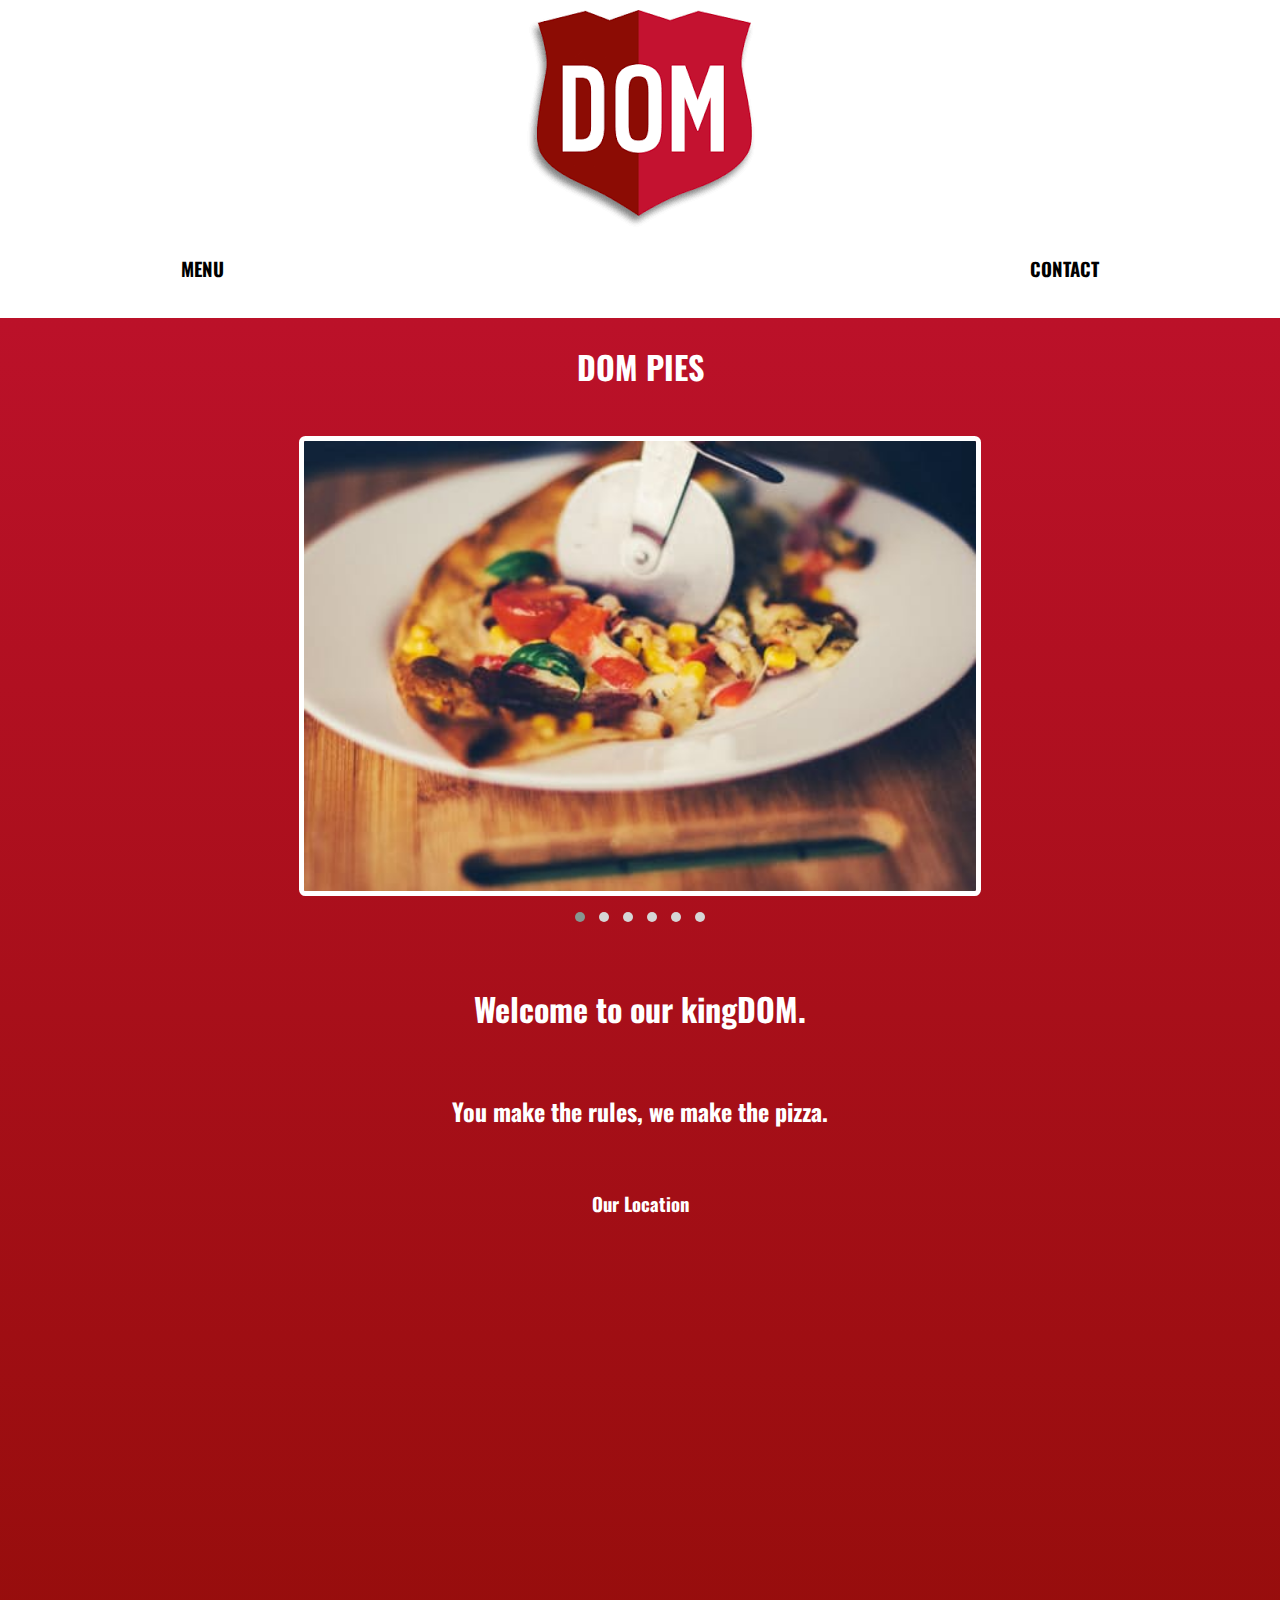
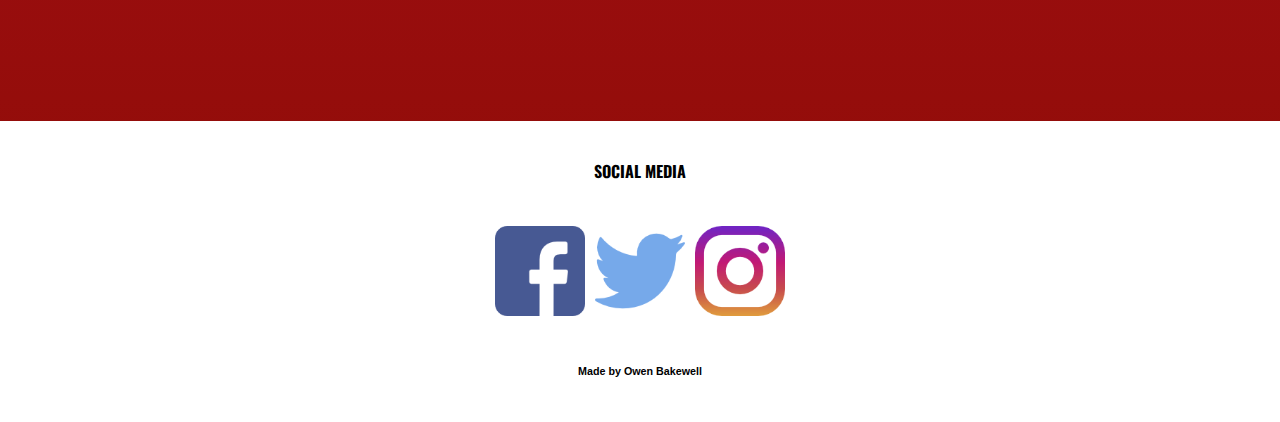
<file: index.html>
<!DOCTYPE html>

<html lang="en">
<head>
  <!-- metadata -->
  <meta charset="utf-8">
  <meta name="viewport" content="width=device-width, initial-scale=1">

  <!-- page title -->
  <title>DOM PIES</title>

  <!-- styles -->
  <link rel="stylesheet" href="css/normalize.css">
  <link rel="stylesheet" href="css/odin-0.6.0.css">
  <link rel="stylesheet" href="css/main.css">
  <link rel="stylesheet" href="css/owl.carousel.min.css">
  <link rel="stylesheet" href="css/owl.theme.default.min.css">
  <link href="https://fonts.googleapis.com/css?family=Oswald" rel="stylesheet">
  <link rel="shortcut icon" href="img/favicon.ico" type="image/x-icon">
<link rel="icon" href="img/favicon.ico" type="image/x-icon">


</head>

<body>

  <!-- start making your grid here -->
  <header>
    <div class="container-lg">
    <div class="col-sm-12 center-horizontal center-vertical">
      <img src="img/imgres.png" alt="DOM LOGO">
      </div>

      <div class="row">
      <div class="col-xs-6 push-left">
        <h3><a href="menu.html">MENU</a></h3>
      </div>
      <div class="col-xs-6 push-right">
          <h3><a href="contact.html">CONTACT</a></h3>
    </div>
  </div>
  </div>
</header>

<main>
  <div class="row">
    <div class="col-sm-12">
      <h1 class="text-center">DOM PIES</h1>
    </div>

    <div class="container-md">
    <div class="row">
      <div class="col-sm-12">
        <div class="owl-carousel">
          <div class="item"><img class="rounded" src="img/food-pizza-slice-fast-food.jpg" alt="dummy image"></div>
          <div class="item"><img class="rounded" src="img/food-pizza-box-chalkboard.jpg" alt="dummy image"></div>
          <div class="item"><img class="rounded" src="img/IS09AL9TU.jpg" alt="dummy image"></div>
          <div class="item"><img class="rounded" src="img/IS09AQ56S.jpg" alt="dummy image"></div>
          <div class="item"><img class="rounded" src="img/vegetables-italian-pizza-restaurant.jpg" alt="dummy image"></div>
          <div class="item"><img class="rounded" src="img/IS09AR3HV.jpg" alt="dummy image"></div>
        </div>
      </div>
    </div>
  </div>

  <div class="row">
    <div class="col-sm-12">
      <h1 class="text-center">Welcome to our kingDOM.</h1>
    </div>
      <div class="container-lg">
    <div class="row">
      <div class="col-sm-12">
        <h2 class="text-center">You make the rules, we make the pizza.</h2>
      </div>
      <div class="row">
        <div class="col-sm-12">
          <h3 class="text-center">Our Location</h3>

        </div><iframe src="https://www.google.com/maps/embed?pb=!1m14!1m8!1m3!1d13290.871019509628!2d-112.184954!3d33.612627!3m2!1i1024!2i768!4f13.1!3m3!1m2!1s0x0%3A0xe28fb4129ed7580a!2sSmashburger!5e0!3m2!1sen!2sus!4v1480705459864" width="600" height="450" frameborder="0" style="border:0" allowfullscreen></iframe>
        </div>
          </div>
</main>

<footer>
  <div class="row">
    <div class="col-sm-12 center-horizontal center-vertical">
      <h4>SOCIAL MEDIA</h4>
    </div>

    <div class="col-sm-12 center-horizontal center-vertical">
      <img src="img/facebook.png" class="social">
      <img src="img/twitter.png" class="social">
      <img src="img/instagram.png" class="social">
    </div>
  </div>
  <div class="row">
  <div class="col-sm-12 center-horizontal center-vertical">
    <h6>Made by Owen Bakewell</h6>

  </div>
  </div>
</footer>

  <!-- include any javascript below this line -->
  <script src="js/jquery-2.1.4.min.js"></script>
  <script src="js/owl.carousel.min.js"></script>

  <script>
  $(document).ready(function() {
    $('.owl-carousel').owlCarousel({
        autoplay: true,
        autoplayTimeout: 4000,
        autoplayHoverPause: true,
        items : 1,
        loop : true,
        margin : 10,
        nav : false,
        dots: true
    })
   })
  </script>


</body>
</html>
</file>
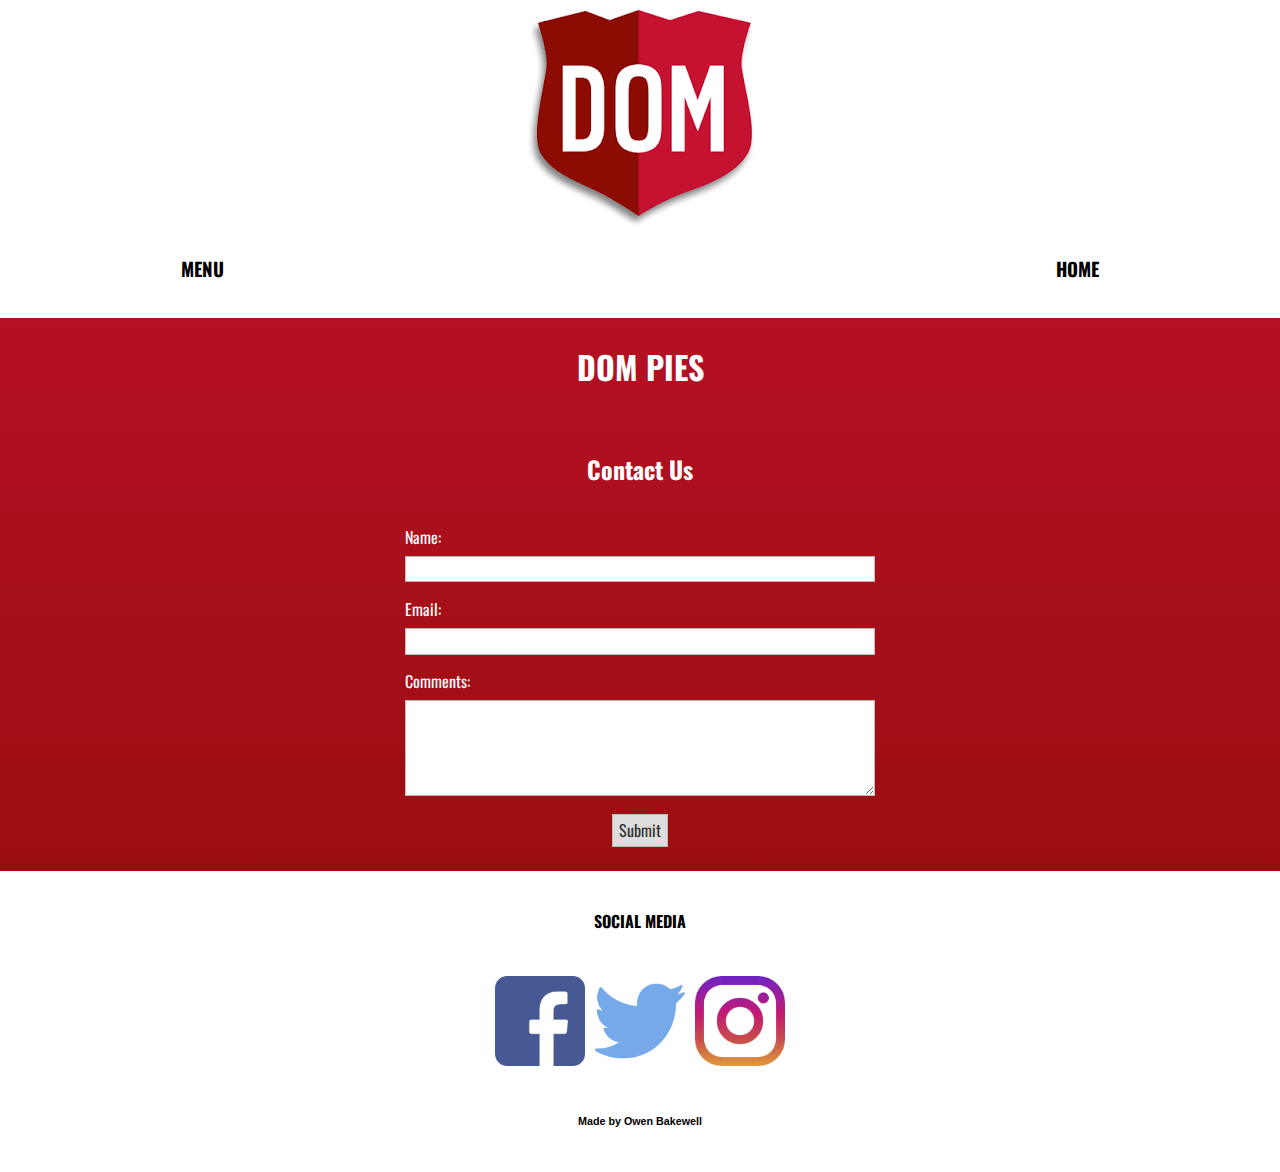
<file: contact.html>
<!DOCTYPE html>

<html lang="en">
<head>
  <!-- metadata -->
  <meta charset="utf-8">
  <meta name="viewport" content="width=device-width, initial-scale=1">

  <!-- page title -->
  <title>DOM PIES</title>

  <!-- styles -->
  <link rel="stylesheet" href="css/normalize.css">
  <link rel="stylesheet" href="css/odin-0.6.0.css">
  <link rel="stylesheet" href="css/main.css">
  <link rel="stylesheet" href="css/owl.carousel.min.css">
  <link rel="stylesheet" href="css/owl.theme.default.min.css">
  <link href="https://fonts.googleapis.com/css?family=Oswald" rel="stylesheet">
  <link rel="shortcut icon" href="img/favicon.ico" type="image/x-icon">
<link rel="icon" href="img/favicon.ico" type="image/x-icon">

</head>

<body>

  <!-- start making your grid here -->
  <header>
    <div class="container-lg">
    <div class="col-sm-12 center-horizontal center-vertical">
      <img src="img/imgres.png" alt="DOM LOGO">
      </div>

      <div class="row">
      <div class="col-xs-6 push-left">
        <h3><a href="menu.html">MENU</a></h3>
      </div>
      <div class="col-xs-6 push-right">
          <h3><a href="index.html">HOME</a></h3>
    </div>
  </div>
  </div>
</header>

<main>
  <div class="row">
    <div class="col-sm-12">
      <h1 class="text-center">DOM PIES</h1>
    </div>

    <div class="row">
    <div class="col-sm-12 center-horizontal center-vertical">
<h2>Contact Us</h2>
</div>
<div class="container-lg center-horizontal center-vertical">
<form class="form-basic form-stack form-wide">
        <div class="row gutter-none">
          <div class="col-md-2 center-horizontal center-vertical">
            <label for="name3">Name:</label>
          </div>
          <div class="col-md-12 center-horizontal center-vertical">
            <input id="name3" type="text" name="name">
          </div>
        </div>

        <div class="row gutter-none">
          <div class="col-md-2 center-horizontal center-vertical">
            <label for="email3">Email:</label>
          </div>
          <div class="col-md-12 center-horizontal center-vertical">
            <input id="email3" type="email" name="email">
          </div>
        </div>

        <div class="row gutter-none">
          <div class="col-md-2 center-horizontal center-vertical">
            <label for="comments3">Comments:</label>
          </div>
          <div class="col-md-12 center-horizontal center-vertical">
            <textarea id="comments3" name="comments"></textarea>
          </div>
        </div>

        <div class="row gutter-none">
          <div class="col-md-12 center-horizontal center-vertical">
            <button type="button">Submit</button>
          </div>
        </div>
      </form>
</div>

  </main>

  <footer>
    <div class="row">
      <div class="col-sm-12 center-horizontal center-vertical">
        <h4>SOCIAL MEDIA</h4>
      </div>

      <div class="col-sm-12 center-horizontal center-vertical">
        <img src="img/facebook.png" class="social">
        <img src="img/twitter.png" class="social">
        <img src="img/instagram.png" class="social">
      </div>
    </div>
    <div class="row">
    <div class="col-sm-12 center-horizontal center-vertical">
      <h6>Made by Owen Bakewell</h6>

    </div>
    </div>
  </footer>




  <!-- include any javascript below this line -->
  <script src="js/jquery-2.1.4.min.js"></script>
  <script src="js/owl.carousel.min.js"></script>

  <script>
  $(document).ready(function() {
    $('.owl-carousel').owlCarousel({
        autoplay: true,
        autoplayTimeout: 4000,
        autoplayHoverPause: true,
        items : 1,
        loop : true,
        margin : 10,
        nav : false,
        dots: true
    })
   })
  </script>


</body>
</html>
</file>
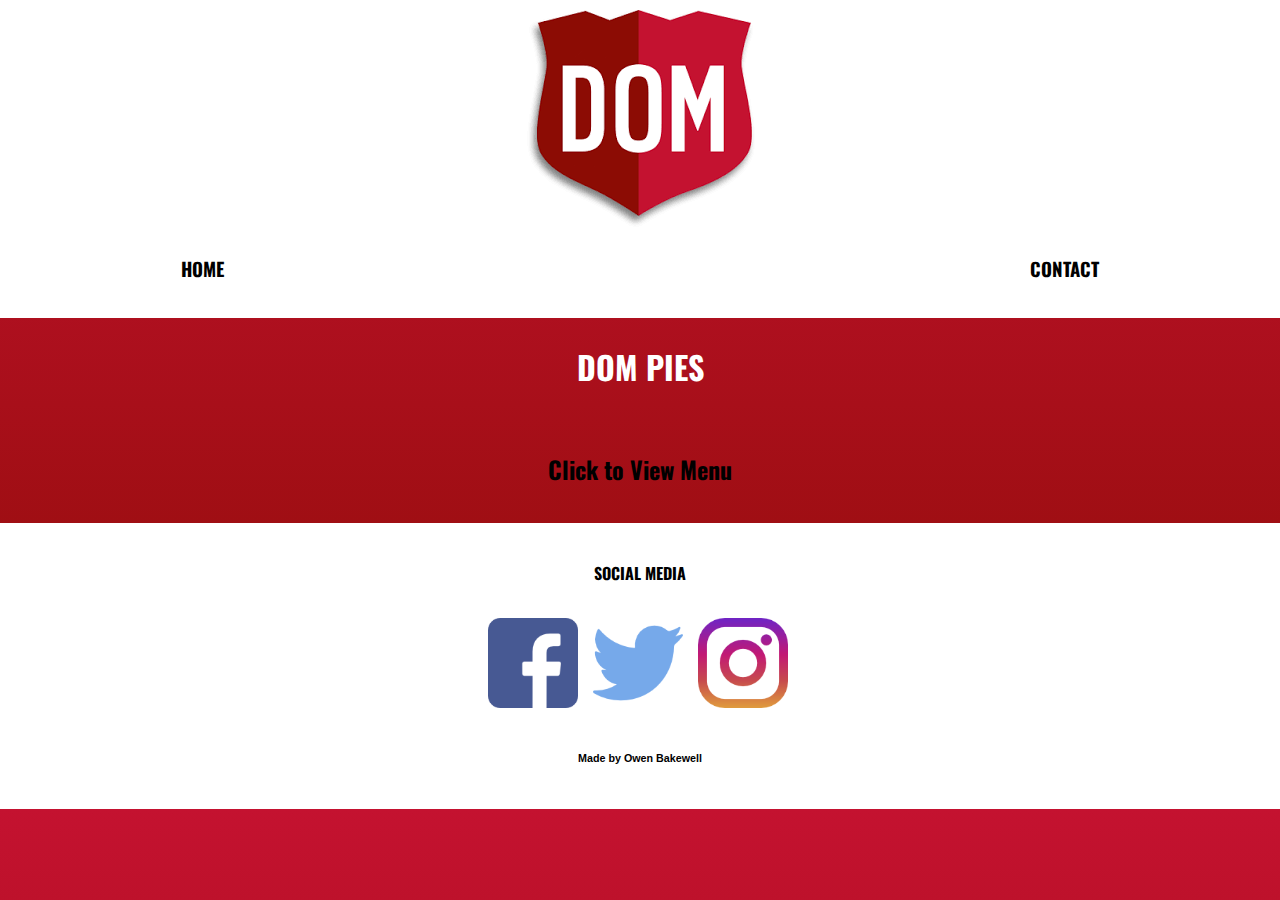
<file: menu.html>
<!DOCTYPE html>

<html lang="en">
<head>
  <!-- metadata -->
  <meta charset="utf-8">
  <meta name="viewport" content="width=device-width, initial-scale=1">

  <!-- page title -->
  <title>DOM PIES</title>

  <!-- styles -->
  <link rel="stylesheet" href="css/normalize.css">
  <link rel="stylesheet" href="css/odin-0.6.0.css">
  <link rel="stylesheet" href="css/main.css">
  <link rel="stylesheet" href="css/owl.carousel.min.css">
  <link rel="stylesheet" href="css/owl.theme.default.min.css">
  <link href="https://fonts.googleapis.com/css?family=Oswald" rel="stylesheet">
  <link rel="shortcut icon" href="img/favicon.ico" type="image/x-icon">
<link rel="icon" href="img/favicon.ico" type="image/x-icon">

</head>

<body>

  <!-- start making your grid here -->
  <header>
    <div class="container-lg">
    <div class="col-sm-12 center-horizontal center-vertical">
      <img src="img/imgres.png" alt="DOM LOGO">
      </div>

      <div class="row">
      <div class="col-xs-6 push-left">
        <h3><a href="index.html">HOME</a></h3>
      </div>
      <div class="col-xs-6 push-right">
          <h3><a href="contact.html">CONTACT</a></h3>
    </div>
  </div>
  </div>
</header>

<main>
  <div class="row">
    <div class="col-sm-12">
      <h1 class="text-center">DOM PIES</h1>
    </div>
 <div class="row">
   <div class="col-sm-12 center-horizontal center-vertical">
    <h2><a href="dom_menu.pdf" class="menu">Click to View Menu</a></h2>

  </div>
</div>
</main>

<footer>
        <div class="row">
        <div class="col-sm-12 center-horizontal center-vertical">
          <h4>SOCIAL MEDIA</h4>
        </div>
      </div>
        <div class="col-sm-12 center-horizontal center-vertical">
        <div class="col-sm-1">
            <img src="img/facebook.png" class="social">
      </div>
      <div class="col-sm-1">
      <img src="img/twitter.png" class="social">
    </div>
    <div class="col-sm-1">
    <img src="img/instagram.png" class="social">
    </div>
  </div>
    <div class="row">
    <div class="col-sm-12 center-horizontal center-vertical">
      <h6>Made by Owen Bakewell</h6>

    </div>
    </div>


</footer>

  <!-- include any javascript below this line -->
  <script src="js/jquery-2.1.4.min.js"></script>
  <script src="js/owl.carousel.min.js"></script>

  <script>
  $(document).ready(function() {
    $('.owl-carousel').owlCarousel({
        autoplay: true,
        autoplayTimeout: 4000,
        autoplayHoverPause: true,
        items : 1,
        loop : true,
        margin : 10,
        nav : false,
        dots: true
    })
   })
  </script>


</body>
</html>
</file>
<file: css/main.css>
/*** sectioning elements ***/

body {
background: linear-gradient(180deg, #c41230, #8c0c04);


}

header {
  background: white;
  padding: 10px;
}

main {

}

footer {
  background: white;
  padding: 10px;

}

nav {

}

section {

}

aside {

}

div.center {
  text-align: center;

}

iframe {
  border: 5px solid white;
}


/**** content styles ***/

h1 {
 color: white;
 font-family: 'Oswald', sans-serif;
}

h2 {
 color: white;
 font-family: 'Oswald', sans-serif;
}

h3 {
  color: white;
  font-family: 'Oswald', sans-serif;
}

h4 {
  color: black;
  font-family: 'Oswald', sans-serif;

}

h5 {

}

h6 {

}

p {
  color: white;
  font-family: 'Oswald', sans-serif;
}

blockquote {

}

ol {

}

ul {

}

li {

}

table {

}

tr {

}

th {

}

td {

}

form {
  font-family: 'Oswald', sans-serif;
  width: 50%;

  color: white;
}

button {
  font-family: 'Oswald', sans-serif;
}


/*** image styles ***/

img  {

}

.owl-carousel img {
  border: 5px solid white;
}

img.displayed {
    display: block;
    margin-left: auto;
    margin-right: auto
}

img.social {
    padding-left: 5px;
    padding-right: 5px;
    padding-top: 5px;
    padding-bottom: 5px;
    max-width: 100px;

}

/*** link styles ***/

a.menu {
  color: white;
  text-decoration: none;
}


a:link {
  color: black;
 text-decoration: none;
}

a:visited {
 color: black;
 text-decoration: none;
}

a:hover {
  color: black;
 text-decoration: none;
}

a:active {
  color: black;
 text-decoration: none;
}
</file>
<file: css/odin-0.6.0.css>
/* resets */

html {
    box-sizing: border-box;
}

*, *:before, *:after {
    box-sizing: inherit;

    /* technique from https://css-tricks.com/box-sizing/ */
}


/* container styles */

.container-sm,
.container-md,
.container-lg,
.container-xl {
  margin: 0 auto;
  padding: 0 0.7rem;
}

.container-sm {
  max-width: 480px;
}

.container-md {
  max-width: 720px;
}

.container-lg {
  max-width: 960px;
}

.container-xl {
  max-width: 1200px;
}


/* grid styles */

.row {
  display: flex;
  flex-direction: row;
  flex-wrap: wrap;
}

.row > *
{
  padding: 0.6rem;
  position: relative;
  width: 100%;
}

.row.gutter-default > * {
  padding: 0.6rem;
}

.row.gutter-double > * {
  padding: 1.2rem;
}

.row.gutter-none > * {
  padding: 0;
}

/* apply .show-gridlines to body when creating initial grid or when debugging */
.show-gridlines .row > * {
  border: 1px solid #bbb;
}

.col-xs-1 { width: 8.333333%; }
.col-xs-2 { width: 16.666666%; }
.col-xs-3 { width: 25%; }
.col-xs-4 { width: 33.333333%; }
.col-xs-5 { width: 41.666666%; }
.col-xs-6 { width: 50%; }
.col-xs-7 { width: 58.333333%; }
.col-xs-8 { width: 66.666666%; }
.col-xs-9 { width: 75%; }
.col-xs-10 { width: 83.333333%; }
.col-xs-11 { width: 91.666666%; }
.col-xs-12 { width: 100%; }

@media (min-width: 480px) {
  .col-sm-1 { width: 8.333333%; }
  .col-sm-2 { width: 16.666666%; }
  .col-sm-3 { width: 25%; }
  .col-sm-4 { width: 33.333333%; }
  .col-sm-5 { width: 41.666666%; }
  .col-sm-6 { width: 50%; }
  .col-sm-7 { width: 58.333333%; }
  .col-sm-8 { width: 66.666666%; }
  .col-sm-9 { width: 75%; }
  .col-sm-10 { width: 83.333333%; }
  .col-sm-11 { width: 91.666666%; }
  .col-sm-12 { width: 100%; }
}

@media (min-width: 720px) {
  .col-md-1 { width: 8.333333%; }
  .col-md-2 { width: 16.666666%; }
  .col-md-3 { width: 25%; }
  .col-md-4 { width: 33.333333%; }
  .col-md-5 { width: 41.666666%; }
  .col-md-6 { width: 50%; }
  .col-md-7 { width: 58.333333%; }
  .col-md-8 { width: 66.666666%; }
  .col-md-9 { width: 75%; }
  .col-md-10 { width: 83.333333%; }
  .col-md-11 { width: 91.666666%; }
  .col-md-12 { width: 100%; }
}

@media (min-width: 960px) {
  .col-lg-1 { width: 8.333333%; }
  .col-lg-2 { width: 16.666666%; }
  .col-lg-3 { width: 25%; }
  .col-lg-4 { width: 33.333333%; }
  .col-lg-5 { width: 41.666666%; }
  .col-lg-6 { width: 50%; }
  .col-lg-7 { width: 58.333333%; }
  .col-lg-8 { width: 66.666666%; }
  .col-lg-9 { width: 75%; }
  .col-lg-10 { width: 83.333333%; }
  .col-lg-11 { width: 91.666666%; }
  .col-lg-12 { width: 100%; }
}

.reverse {
  flex-direction: row-reverse;
}

@media (max-width: 479px) {
  .reverse-xs {
    flex-direction: row-reverse;
  }
}

@media (min-width: 480px) and (max-width: 719px) {
  .reverse-sm {
    flex-direction: row-reverse;
  }
}

@media (min-width: 720px) and (max-width: 959px) {
  .reverse-md {
    flex-direction: row-reverse;
  }
}

@media (min-width: 960px) {
  .reverse-lg {
    flex-direction: row-reverse;
  }
}


/* positioning helper classes */

.center-vertical,
.center-horizontal,
.push-left,
.push-right {
  display: flex;
}

.center-vertical {
  align-items: center;
}

.center-horizontal {
  justify-content: center;
}

.push-left {
  justify-content: flex-start;
}

.push-right {
  justify-content: flex-end;
}

.upper-left,
.upper-right,
.lower-right,
.lower-left {
  position: absolute;
}

.upper-left,
.gutter-default .upper-left {
  top: 0.6rem;
  left: 0.6rem;
}

.gutter-double .upper-left {
  top: 1.2rem;
  left: 1.2rem;
}

.gutter-none .upper-left {
  top: 0;
  left: 0;
}

.upper-right,
.gutter-default .upper-right {
  top: 0.6rem;
  right: 0.6rem;
}

.gutter-double .upper-right {
  top: 1.2rem;
  right: 1.2rem;
}

.gutter-none .upper-right {
  top: 0;
  right: 0;
}

.lower-right,
.gutter-default .lower-right {
  bottom: 0.6rem;
  right: 0.6rem;
}

.gutter-double .lower-right {
  bottom: 1.2rem;
  right: 1.2rem;
}

.gutter-none .lower-right {
  bottom: 0;
  right: 0;
}

.lower-left,
.gutter-default .lower-left {
  bottom: 0.6rem;
  left: 0.6rem;
}

.gutter-double .lower-left {
  bottom: 1.2rem;
  left: 1.2rem;
}

.gutter-none .lower-left {
  bottom: 0;
  left: 0;
}


/* responsive features */
img,
iframe,
video {
  max-width: 100%;
}

/* responsive helper classes */

@media (max-width: 479px) {
  .hide-xs,
  .show-sm-only,
  .show-md-only,
  .show-lg-only {
    display: none;
  }
}

@media (min-width: 480px) and (max-width: 719px) {
  .hide-sm,
  .show-xs-only,
  .show-md-only,
  .show-lg-only {
    display: none;
  }
}

@media (min-width: 720px) and (max-width: 959px) {
  .hide-md,
  .show-xs-only,
  .show-sm-only,
  .show-lg-only {
    display: none;
  }
}

@media (min-width: 960px) {
  .hide-lg,
  .show-xs-only,
  .show-sm-only,
  .show-md-only {
    display: none;
  }
}


/* other helper classes */
.right {
  float: right;
  margin-left: 1.2rem;
  margin-bottom: 1.2rem;
}

.left {
  float: left;
  margin-right: 1.2rem;
  margin-bottom: 1.2rem;
}

.clear {
  clear: both;
}

.center {
  display: block;
  margin: 0 auto;
}

.text-left {
  text-align: left;
}

.text-right {
  text-align: right;
}

.text-center {
  text-align: center;
}

.text-justify {
  text-align: justify;
}

/* image styles */
img.rounded {
  border-radius: 0.4rem;
}

img.circle {
  border-radius: 50%;
}

/* table styles */
table.table-basic {
  border-collapse: collapse;
  color: #333;
}

table.table-basic caption {
  font-size: 1.4rem;
  font-weight: bold;
  padding: 0.4rem;
  text-align: center;
}

table.table-basic thead {

}

table.table-basic tbody {

}

table.table-basic tfoot {
  color: #555;
  font-size: 0.8em;
  font-style: italic;
}

table.table-basic tr {

}

table.table-basic td,
table.table-basic th {
  padding: 0.4rem 0.8rem;
}

table.table-basic th {
  border-bottom: 1px solid #999;
  border-top: 1px solid #999;
}

table.table-basic td {

}

/* responsive table based on
 * http://allthingssmitty.com/2016/10/03/responsive-table-layout/
 */
 table.table-stack {
   width: 100%;
 }

 table.table-stack thead {
   border: none;
   clip: rect(0 0 0 0);
   height: 1px;
   margin: -1px;
   overflow: hidden;
   padding: 0;
   position: absolute !important;
   width: 1px;
 }

 table.table-stack tr {
   border: 1px solid #bbb;
   display: block;
   margin-bottom: 0.4rem;
   padding: 0.4rem;
 }

 table.table-stack td {
   display: block;
   text-align: right;
 }

 table.table-stack td:before {
   content: attr(aria-label);
   float: left;
   font-weight: bold;
   color: #555;
 }
}

@media screen and (max-width: 479px) {
  table.table-stack-xs {
    width: 100%;
  }

  table.table-stack-xs thead {
    border: none;
    clip: rect(0 0 0 0);
    height: 1px;
    margin: -1px;
    overflow: hidden;
    padding: 0;
    position: absolute !important;
    width: 1px;
  }

  table.table-stack-xs tr {
    border: 1px solid #bbb;
    display: block;
    margin-bottom: 0.4rem;
    padding: 0.4rem;
  }

  table.table-stack-xs td {
    display: block;
    text-align: right;
  }

  table.table-stack-xs td:before {
    content: attr(aria-label);
    float: left;
    font-weight: bold;
    color: #555;
  }
}

/* responsive table based on
 * http://allthingssmitty.com/2016/10/03/responsive-table-layout/
 */
 @media screen and (max-width: 719px) {
   table.table-stack-sm {
     width: 100%;
   }

   table.table-stack-sm thead {
     border: none;
     clip: rect(0 0 0 0);
     height: 1px;
     margin: -1px;
     overflow: hidden;
     padding: 0;
     position: absolute !important;
     width: 1px;
   }

   table.table-stack-sm tr {
     border: 1px solid #bbb;
     display: block;
     margin-bottom: 0.4rem;
     padding: 0.4rem;
   }

   table.table-stack-sm td {
     display: block;
     text-align: right;
   }

   table.table-stack-sm td:before {
     content: attr(aria-label);
     float: left;
     font-weight: bold;
     color: #555;
   }
 }

@media screen and (max-width: 959px) {
   table.table-stack-md {
     width: 100%;
   }

   table.table-stack-md thead {
     border: none;
     clip: rect(0 0 0 0);
     height: 1px;
     margin: -1px;
     overflow: hidden;
     padding: 0;
     position: absolute !important;
     width: 1px;
   }

   table.table-stack-md tr {
     border: 1px solid #bbb;
     display: block;
     margin-bottom: 0.4rem;
     padding: 0.4rem;
   }

   table.table-stack-md td {
     display: block;
     text-align: right;
   }

   table.table-stack-md td:before {
     content: attr(aria-label);
     float: left;
     font-weight: bold;
     color: #555;
   }
 }

table.shade-even-rows tbody tr:nth-child(even) {
  background-color: #ddd;
}

table.shade-odd-rows tbody  tr:nth-child(odd) {
  background-color: #ddd;
}


/* form styles */

.form-basic input,
.form-basic select,
.form-basic textarea,
.form-basic button {
  background-color: #fff;
  border: 1px solid #bbb;
  color: #333;
  display: inline-block;
  margin: 0.3rem 0;
  padding: 0.2rem;
  vertical-align: middle;
}

.form-basic input[type="checkbox"],
.form-basic input[type="radio"] {
  background-color: transparent;
  margin: 0.3rem 0.3rem 0.3rem 0;
  padding: 0;
}

.form-basic textarea {
  min-height: 6.0rem;
  resize: vertical;
  vertical-align: top;
}

.form-basic input:focus,
.form-basic select:focus,
.form-basic textarea:focus,
.form-basic button:focus,
.form-basic input[type="button"]:focus,
.form-basic input[type="submit"]:focus {
  box-shadow: 0 0 6px #999;
  outline: 0;
}

.form-basic input[type="radio"]:focus,
.form-basic input[type="checkbox"]:focus {
  /* neat idea to implement later: http://www.hongkiat.com/blog/css3-checkbox-radio/ */
  outline: 1px solid #bbb;
}

.form-basic input[disabled],
.form-basic select[disabled],
.form-basic textarea[disabled] {
  cursor: not-allowed;
  background-color: #888;
}

.form-basic input[readonly],
.form-basic select[readonly],
.form-basic textarea[readonly] {
  cursor: not-allowed;
  background-color: #888;
}

.form-basic input:focus:invalid,
.form-basic textarea:focus:invalid,
.form-basic select:focus:invalid {
  border-color: #a00;
  color: #a00;
}

.form-basic input[type="file"]:focus:invalid:focus {
    outline-color: #a00;
}

.form-basic button,
.form-basic input[type="button"],
.form-basic input[type="submit"] {
  background-color: #ddd;
  display: inline-block;
  outline: none;
  padding: 0.4rem;
}

.form-basic label {
  margin: 0.3rem 0.3rem 0.3rem 0;
}

.form-basic fieldset {
  border: 0;
  margin: 0;
  padding: 0;
}

.form-basic legend {
  border-bottom: 1px solid #aaa;
  color: #555;
  display: block;
  font-weight: bold;
  padding: 0.4em 0;
  margin-bottom: 0.4em;
  width: 100%;
}

.form-basic button:active,
.form-basic input[type="button"]:active,
.form-basic input[type="submit"]:active {
  background-color: #ccc;
}

.form-wide input,
.form-wide select,
.form-wide textarea,
.form-wide label {
  display: block;
  width: 100%;
}

.form-wide input[type="checkbox"],
.form-wide input[type="radio"] {
  width: auto;
}

.form-stack input,
.form-stack select,
.form-stack textarea,
.form-stack label {
  display: block;
}

.form-stack input[type="checkbox"],
.form-stack input[type="radio"] {
  display: inline-block;
}

.form-stack input,
.form-stack select,
.form-stack textarea {
  margin-bottom: 0.8rem;
}

.form-hint {
  color: #999;
  font-size: 0.9rem;
  font-style: italic;
}
</file>
